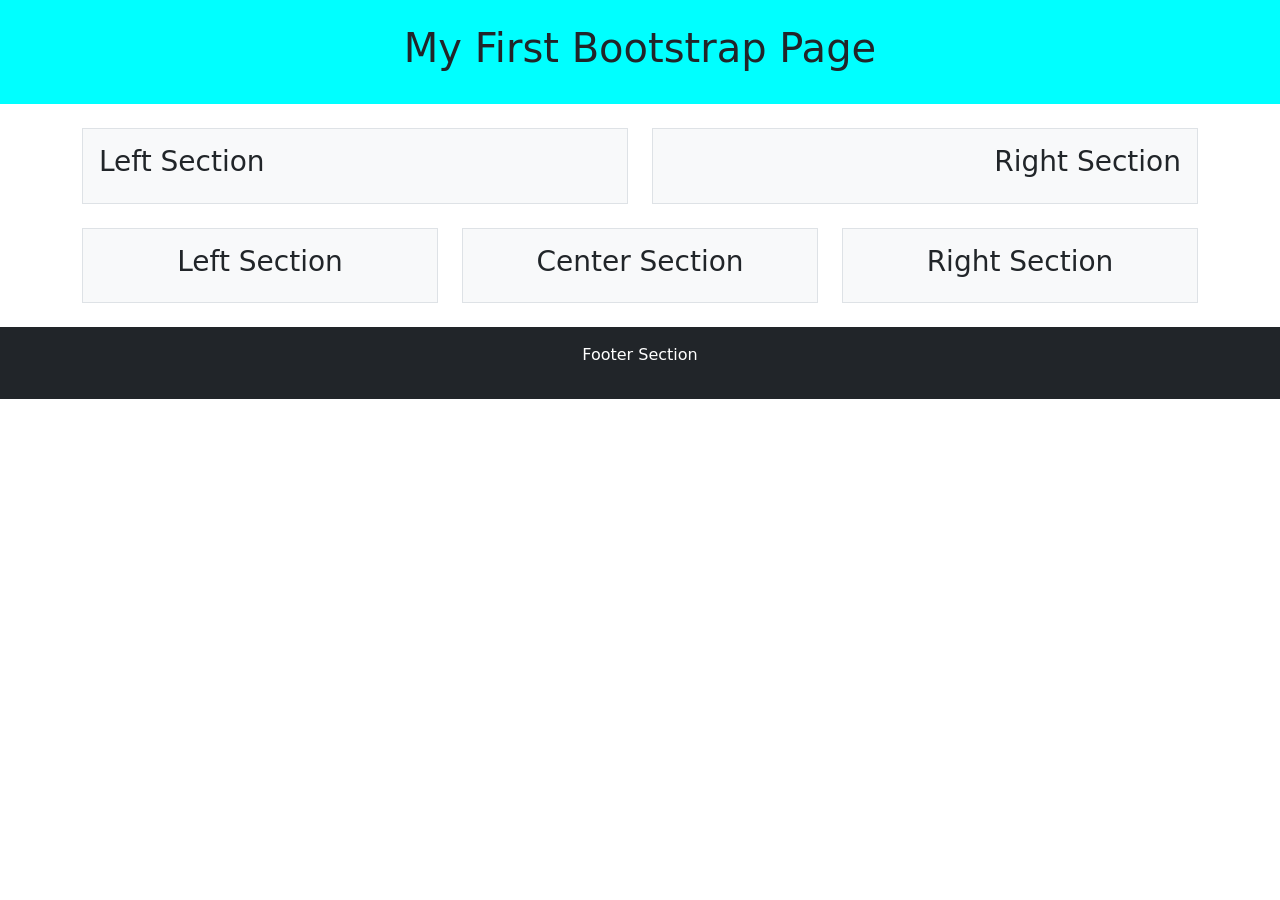
<file: bootstrap/index.html>
<!DOCTYPE html>
<html lang="en">
<head>
    <meta charset="UTF-8">
    <meta name="viewport" content="width=device-width, initial-scale=1.0">
    <title>Bootstrap Project</title>
    <!--bootstrap css link-->
    <link href="https://cdn.jsdelivr.net/npm/bootstrap@5.3.8/dist/css/bootstrap.min.css" rel="stylesheet" integrity="sha384-sRIl4kxILFvY47J16cr9ZwB07vP4J8+LH7qKQnuqkuIAvNWLzeN8tE5YBujZqJLB" crossorigin="anonymous">
    <link rel="stylesheet" href="style.css">
</head>
<body>
    <!--Header-->
    <div class="first-div text-center p-4">
        <h1>My First Bootstrap Page</h1>
    </div>

    <!--Content-->
    <div class="container mt-4">

        <div class="row">

            <!--column widths add to 12 (at most)-->
            <div class="col-md-6">
                <div class="p-3 bg-light border">
                    <h3>Left Section</h3>
                </div>
            </div>

            <div class="col-md-6">
                <div class="p-3 bg-light border text-end">
                    <h3>Right Section</h3>
                </div>
            </div>

        </div>

    </div>

    <div class="container mt-4">

        <div class="row">

            <div class="col-md-4">
                <div class="p-3 bg-light border text-center">
                    <h3>Left Section</h3>
                </div>
            </div>

            <div class="col-md-4">
                <div class="p-3 bg-light border text-center">
                    <h3>Center Section</h3>
                </div>
            </div>

            <div class="col-md-4">
                <div class="p-3 bg-light border text-center">
                    <h3>Right Section</h3>
                </div>
            </div>

        </div>

    </div>
    
    <!--Footer-->
    <div class="bg-dark text-white text-center p-3 mt-4">
        <p>Footer Section</p>
    </div>
</body>
</html>
</file>
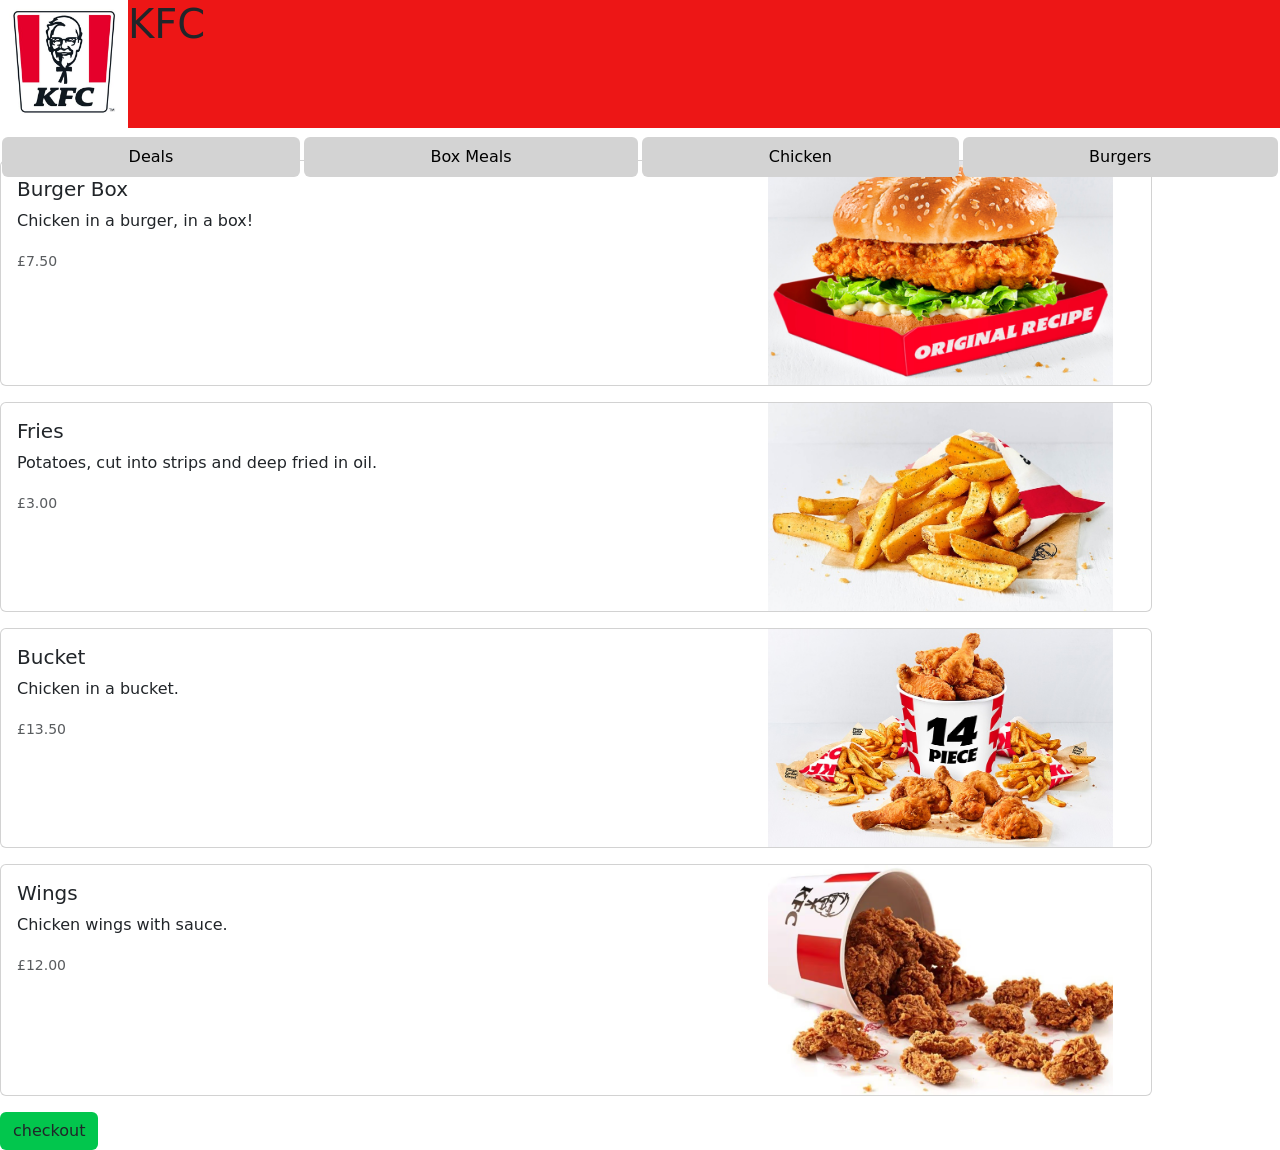
<file: bootstrap/restaurant/index.html>
<!DOCTYPE html>
<html lang="en">
<head>
    <meta charset="UTF-8">
    <meta name="viewport" content="width=device-width, initial-scale=1.0">
    <title>Restaurant View</title>
    <link rel="stylesheet" href="style.css">
    <link href="https://cdn.jsdelivr.net/npm/bootstrap@5.3.8/dist/css/bootstrap.min.css" rel="stylesheet" integrity="sha384-sRIl4kxILFvY47J16cr9ZwB07vP4J8+LH7qKQnuqkuIAvNWLzeN8tE5YBujZqJLB" crossorigin="anonymous">
    <script src="https://cdn.jsdelivr.net/npm/bootstrap@5.3.8/dist/js/bootstrap.bundle.min.js" integrity="sha384-FKyoEForCGlyvwx9Hj09JcYn3nv7wiPVlz7YYwJrWVcXK/BmnVDxM+D2scQbITxI" crossorigin="anonymous"></script>
</head>
<body>
    
    <header>
        <div class="title">
            <img class="logo" src="./images/kfc-logo.jpg">
            <h1 class="title-text">KFC</h1>
        </div>

        <nav id="food-categories" class="nav nav-pills flex-column flex-sm-row overflow-x-scroll">
            <a class="menu flex-sm-fill text-sm-center nav-link" href="#">Deals</a>
            <a class="menu flex-sm-fill text-sm-center nav-link" href="#">Box Meals</a>
            <a class="menu flex-sm-fill text-sm-center nav-link" href="#">Chicken</a>
            <a class="menu flex-sm-fill text-sm-center nav-link" href="#">Burgers</a>
        </nav>
    </header>
    <!--Content-->
    <!--data-bs-spy="scroll" data-bs-target="#food-categories"-->
    <div class="main">
        <div class="card mb-3">
            <div class="food-card row g-0">
                <div class="col-md-8">
                    <div class="card-body">
                        <h5 class="card-title">Burger Box</h5>
                        <p class="card-text">Chicken in a burger, in a box!</p>
                        <p class="card-text"><small class="text-body-secondary">£7.50</small></p>
                    </div>
                </div>
                <div class="col-md-4">
                    <img src="./images/burgerbox.jpg" class="food-image" alt="burgerbox">
                </div>
            </div>
        </div>

        <div class="card mb-3">
            <div class="food-card row g-0">
                <div class="col-md-8">
                    <div class="card-body">
                        <h5 class="card-title">Fries</h5>
                        <p class="card-text">Potatoes, cut into strips and deep fried in oil.</p>
                        <p class="card-text"><small class="text-body-secondary">£3.00</small></p>
                    </div>
                </div>
                <div class="col-md-4">
                    <img src="./images/fries.jpg" class="food-image" alt="fries">
                </div>
            </div>
        </div>

        <div class="card mb-3">
            <div class="food-card row g-0">
                <div class="col-md-8">
                    <div class="card-body">
                        <h5 class="card-title">Bucket</h5>
                        <p class="card-text">Chicken in a bucket.</p>
                        <p class="card-text"><small class="text-body-secondary">£13.50</small></p>
                    </div>
                </div>
                <div class="col-md-4">
                    <img src="./images/chickenbucket.jpg" class="food-image" alt="burgerbox">
                </div>
            </div>
        </div>

        <div class="card mb-3">
            <div class="food-card row g-0">
                <div class="col-md-8">
                    <div class="card-body">
                        <h5 class="card-title">Wings</h5>
                        <p class="card-text">Chicken wings with sauce.</p>
                        <p class="card-text"><small class="text-body-secondary">£12.00</small></p>
                    </div>
                </div>
                <div class="col-md-4">
                    <img src="./images/wings.avif" class="food-image" alt="burgerbox">
                </div>
            </div>
        </div>
    </div>
    <!--Footer-->
    <footer>
        <button class="basket btn" type="button" data-bs-toggle="offcanvas" data-bs-target="#offcanvasExample" aria-controls="offcanvasExample">
        checkout
        </button>

        <div class="offcanvas offcanvas-start" tabindex="-1" id="offcanvasExample" aria-labelledby="offcanvasExampleLabel">
            <div class="offcanvas-header">
                <h5 class="offcanvas-title" id="offcanvasExampleLabel">Offcanvas</h5>
                <button type="button" class="btn-close" data-bs-dismiss="offcanvas" aria-label="Close"></button>
            </div>
            <div class="offcanvas-body">
                <div>
                    <ul>
                        <li>Food selection 1</li>
                        <li>Food selection 2</li>
                        <li>Food selection 3</li>
                    </ul>
                </div>
            </div>
        </div>
    </footer>
</body>
</html>
</file>
<file: bootstrap/style.css>
.first-div{
    background-color: aqua;
}
</file>
<file: bootstrap/restaurant/style.css>
*{
    box-sizing: border-box;
}

header{
    position: fixed;
    z-index: 1;
    width: 100%;
}

footer{
    
    z-index: 2;
    height: 100%;
}

body{
    margin: 0;
    padding: 0;
}

.main{
    padding-top: 160px;
}

.menu{
    background-color: lightgrey !important;
    margin: 2px;
    color: black !important;
}

.title{
    background-color: #ED1616;
    display: inline-flex;
    flex: 1 1 0px;
    width: 100%;
    padding: 0;
}

.logo{
    display: flex;
    max-width: 10%;
    flex: 1 1 0px;
}

.title-text{
    text-align: center;
}

.food-image{
    display: flex;
    flex: 1 1 0px;
    max-width: 90%;
}

.food-card{
    display: flex;
    flex-wrap: nowrap;
}

.card{
    max-width: 90%;
}

.basket{
    background-color: #02C64D !important;
}

#food-categories{
    flex-wrap: nowrap;
    overflow-x: auto;
    overflow-y: hidden;
}
</file>
